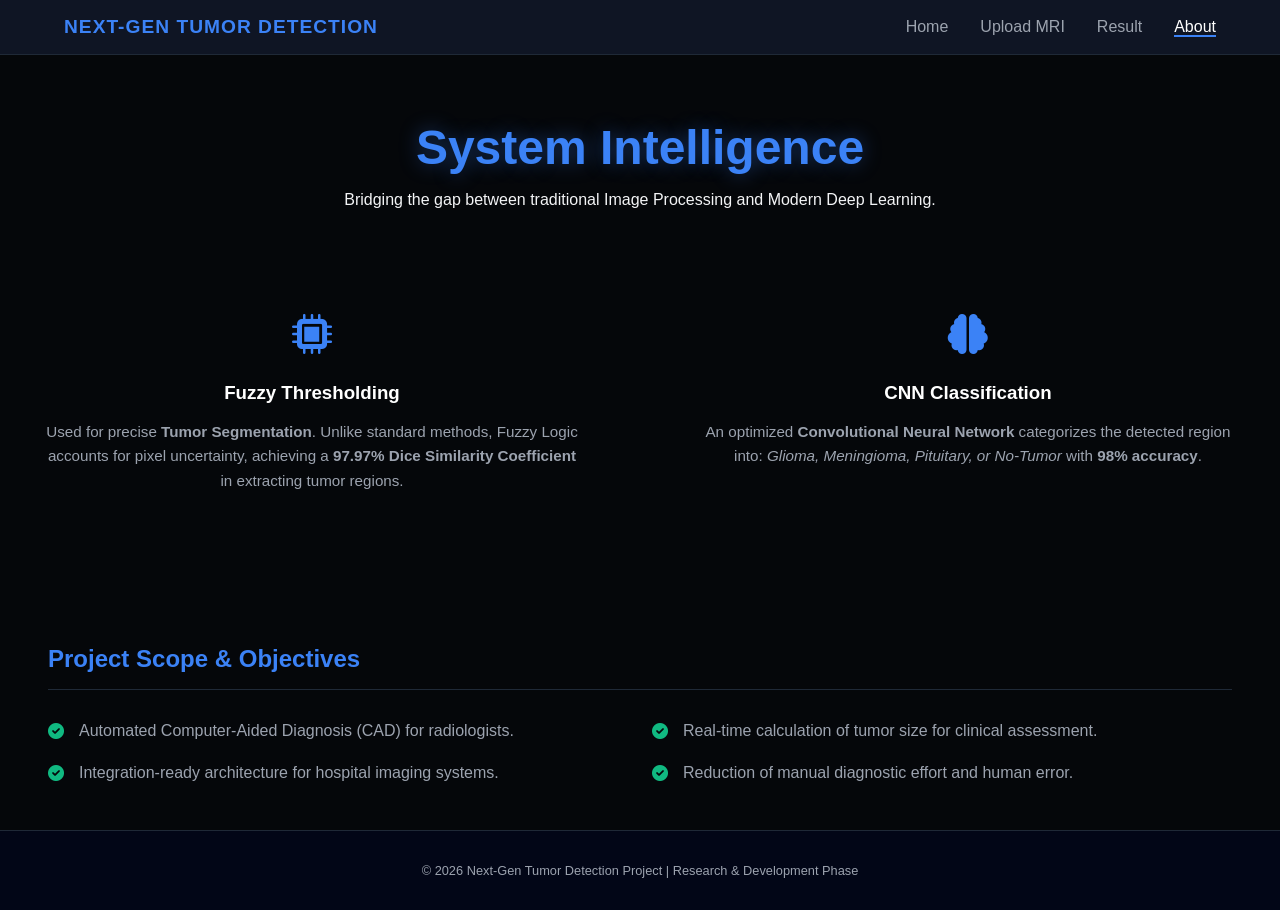
<file: about.html>
<!DOCTYPE html>
<html lang="en">
<head>
    <meta charset="UTF-8">
    <meta name="viewport" content="width=device-width, initial-scale=1.0">
    <title>About | Next-Gen Tumor Detection</title>
    <link rel="stylesheet" href="style.css">
    <link rel="stylesheet" href="https://cdnjs.cloudflare.com/ajax/libs/font-awesome/6.0.0/css/all.min.css">
</head>
<body>
    <header>
        <nav class="navbar">
            <div class="logo">Next-Gen Tumor Detection</div>
            <ul class="nav-links">
                <li><a href="index.html">Home</a></li>
                <li><a href="upload.html">Upload MRI</a></li>
                <li><a href="result.html">Result</a></li>
                <li><a href="about.html" class="active">About</a></li>
            </ul>
        </nav>
    </header>

    <main class="container about-page">
        <section class="about-hero">
            <h1 class="glow-text">System Intelligence</h1>
            <p>Bridging the gap between traditional Image Processing and Modern Deep Learning.</p>
        </section>

        <div class="about-grid">
            <div class="card tech-card">
                <div class="icon-box"><i class="fas fa-microchip"></i></div>
                <h3>Fuzzy Thresholding</h3>
                <p>Used for precise <strong>Tumor Segmentation</strong>. Unlike standard methods, Fuzzy Logic accounts for pixel uncertainty, achieving a <strong>97.97% Dice Similarity Coefficient</strong> in extracting tumor regions.</p>
            </div>

            <div class="card tech-card">
                <div class="icon-box"><i class="fas fa-brain"></i></div>
                <h3>CNN Classification</h3>
                <p>An optimized <strong>Convolutional Neural Network</strong> categorizes the detected region into: <em>Glioma, Meningioma, Pituitary, or No-Tumor</em> with <strong>98% accuracy</strong>.</p>
            </div>
        </div>

        <section class="scope-section card">
            <h2>Project Scope & Objectives</h2>
            <div class="scope-content">
                <div class="scope-item">
                    <i class="fas fa-check-circle"></i>
                    <span>Automated Computer-Aided Diagnosis (CAD) for radiologists.</span>
                </div>
                <div class="scope-item">
                    <i class="fas fa-check-circle"></i>
                    <span>Real-time calculation of tumor size for clinical assessment.</span>
                </div>
                <div class="scope-item">
                    <i class="fas fa-check-circle"></i>
                    <span>Integration-ready architecture for hospital imaging systems.</span>
                </div>
                <div class="scope-item">
                    <i class="fas fa-check-circle"></i>
                    <span>Reduction of manual diagnostic effort and human error.</span>
                </div>
            </div>
        </section>
    </main>

    <footer>
        <p>&copy; 2026 Next-Gen Tumor Detection Project | Research & Development Phase</p>
    </footer>
</body>
</html>
</file>
<file: style.css>
:root {
    --bg: #05070a;
    --card: #111827;
    --primary: #3b82f6;
    --text: #f3f4f6;
    --text-muted: #9ca3af;
    --border: #1f2937;
}

* { margin: 0; padding: 0; box-sizing: border-box; }
body { font-family: 'Inter', sans-serif; background: var(--bg); color: var(--text); overflow-x: hidden; }

/* Header & Nav */
header { background: rgba(17, 24, 39, 0.9); border-bottom: 1px solid var(--border); position: fixed; width: 100%; top: 0; z-index: 1000; }
.navbar { display: flex; justify-content: space-between; align-items: center; padding: 1rem 5%; max-width: 1400px; margin: auto; }
.logo { font-size: 1.2rem; font-weight: 800; color: var(--primary); letter-spacing: 1px; text-transform: uppercase; }
.nav-links { display: flex; list-style: none; gap: 2rem; }
.nav-links a { text-decoration: none; color: var(--text-muted); font-weight: 500; transition: 0.3s; }
.nav-links a.active, .nav-links a:hover { color: white; border-bottom: 2px solid var(--primary); }

/* Side-by-Side Layout */
.home-container { 
    display: flex; 
    min-height: 100vh; 
    padding-top: 80px; /* Space for fixed header */
}

.body-section { flex: 1; display: flex; align-items: center; justify-content: center; padding: 3rem; }

/* Form Styling (Body 1) */
.section-form .card { width: 100%; max-width: 500px; background: var(--card); padding: 2.5rem; border-radius: 20px; border: 1px solid var(--border); box-shadow: 0 10px 30px rgba(0,0,0,0.5); }
.form-group { margin-bottom: 1.5rem; text-align: left; }
label { display: block; margin-bottom: 0.5rem; color: var(--text-muted); font-size: 0.9rem; }
input, select { width: 100%; padding: 12px; background: #0a0e17; border: 1px solid var(--border); border-radius: 8px; color: white; outline: none; }
input:focus { border-color: var(--primary); }
.form-row { display: flex; gap: 1rem; }
.w-100 { width: 100%; }

/* Image Styling (Body 2) */
.section-image .image-wrapper { position: relative; width: 100%; height: 80%; border-radius: 20px; overflow: hidden; border: 1px solid var(--border); }
.section-image img { width: 100%; height: 100%; object-fit: cover; opacity: 0.7; }
.overlay-text { position: absolute; bottom: 30px; left: 30px; background: rgba(0,0,0,0.6); padding: 1.5rem; border-left: 4px solid var(--primary); backdrop-filter: blur(5px); }

/* Buttons */
.btn-primary { background: var(--primary); color: white; border: none; padding: 14px; border-radius: 8px; font-weight: 600; cursor: pointer; transition: 0.3s; }
.btn-primary:hover { background: #2563eb; transform: translateY(-2px); }

/* Footer */
footer { text-align: center; padding: 2rem; background: #020617; border-top: 1px solid var(--border); color: var(--text-muted); font-size: 0.8rem; }

/* Responsive */
@media (max-width: 900px) {
    .home-container { flex-direction: column; }
    .section-image { display: none; } /* Hide image on mobile for better UX */
}

/* Upload Page Styles */
.upload-page-container {
    min-height: 90vh;
    display: flex;
    align-items: center;
    justify-content: center;
    padding: 100px 20px 50px;
}

.upload-card {
    width: 100%;
    max-width: 800px;
    background: var(--card);
    border-radius: 24px;
    padding: 3rem;
    text-align: center;
    border: 1px solid var(--border);
}

.upload-header i { font-size: 3rem; color: var(--primary); margin-bottom: 1rem; }
.upload-header h2 { margin-bottom: 0.5rem; }
.upload-header p { color: var(--text-muted); margin-bottom: 2rem; }

/* Drop Zone */
.drop-zone {
    border: 2px dashed var(--border);
    border-radius: 16px;
    padding: 4rem 2rem;
    cursor: pointer;
    transition: 0.3s;
}

.drop-zone:hover {
    border-color: var(--primary);
    background: rgba(59, 130, 246, 0.05);
}

.drop-zone-content i { font-size: 2.5rem; color: var(--text-muted); margin-bottom: 1rem; }
.pulse { animation: pulseAnim 2s infinite; }

@keyframes pulseAnim {
    0% { transform: scale(1); opacity: 0.5; }
    50% { transform: scale(1.1); opacity: 1; }
    100% { transform: scale(1); opacity: 0.5; }
}

/* Preview Section */
#preview-section { margin-top: 2rem; animation: slideUp 0.5s ease; }

.preview-box {
    position: relative;
    max-width: 400px;
    margin: 0 auto 1.5rem;
    border-radius: 12px;
    overflow: hidden;
    border: 2px solid var(--primary);
}

.preview-box img { width: 100%; display: block; }

.scan-effect {
    position: absolute;
    top: 0; left: 0; width: 100%; height: 4px;
    background: var(--primary);
    box-shadow: 0 0 15px var(--primary);
    animation: scanning 3s infinite linear;
}

@keyframes scanning {
    0% { top: 0%; }
    50% { top: 100%; }
    100% { top: 0%; }
}

.upload-actions { display: flex; gap: 1rem; justify-content: center; }
.btn-secondary { background: transparent; border: 1px solid #ef4444; color: #ef4444; padding: 12px 25px; border-radius: 8px; cursor: pointer; }
.btn-outline { background: transparent; border: 1px solid var(--primary); color: var(--primary); padding: 10px 20px; border-radius: 6px; cursor: pointer; margin-top: 10px; }

@keyframes slideUp {
    from { opacity: 0; transform: translateY(20px); }
    to { opacity: 1; transform: translateY(0); }
}

.hidden { display: none; }
/* About Page Layout */
.about-page {
    padding-top: 120px;
    text-align: center;
}

.about-hero {
    margin-bottom: 4rem;
}

.glow-text {
    font-size: 3rem;
    color: var(--primary);
    text-shadow: 0 0 20px rgba(59, 130, 246, 0.4);
    margin-bottom: 1rem;
}

.about-grid {
    display: grid;
    grid-template-columns: repeat(auto-fit, minmax(300px, 1fr));
    gap: 2rem;
    margin-bottom: 4rem;
}

.tech-card {
    padding: 2.5rem;
    transition: transform 0.3s ease;
}

.tech-card:hover {
    transform: translateY(-10px);
    border-color: var(--primary);
}

.icon-box {
    font-size: 2.5rem;
    color: var(--primary);
    margin-bottom: 1.5rem;
}

.tech-card h3 {
    margin-bottom: 1rem;
    color: white;
}

.tech-card p {
    font-size: 0.95rem;
    color: var(--text-muted);
    line-height: 1.6;
}

/* Scope Section */
.scope-section {
    text-align: left;
    padding: 3rem;
}

.scope-section h2 {
    margin-bottom: 2rem;
    color: var(--primary);
    border-bottom: 1px solid var(--border);
    padding-bottom: 1rem;
}

.scope-content {
    display: grid;
    grid-template-columns: 1fr 1fr;
    gap: 1.5rem;
}

.scope-item {
    display: flex;
    align-items: center;
    gap: 15px;
    color: var(--text-muted);
}

.scope-item i {
    color: #10b981; /* Success Green */
}

/* Responsive Scope */
@media (max-width: 768px) {
    .scope-content {
        grid-template-columns: 1fr;
    }
}
/* CNN Pipeline Styling */
.pipeline-flow {
    display: grid;
    grid-template-columns: repeat(auto-fit, minmax(200px, 1fr));
    gap: 1.5rem;
    margin-top: 2rem;
}

.step {
    padding: 1.5rem;
    background: rgba(255, 255, 255, 0.03);
    border-radius: 12px;
    border: 1px solid var(--border);
    position: relative;
}

.step-num {
    position: absolute;
    top: -10px;
    right: 10px;
    font-size: 2rem;
    font-weight: 900;
    color: rgba(59, 130, 246, 0.2);
}

.step h4 {
    color: var(--primary);
    margin-bottom: 0.5rem;
}

.step p {
    font-size: 0.85rem;
    color: var(--text-muted);
}
</file>
